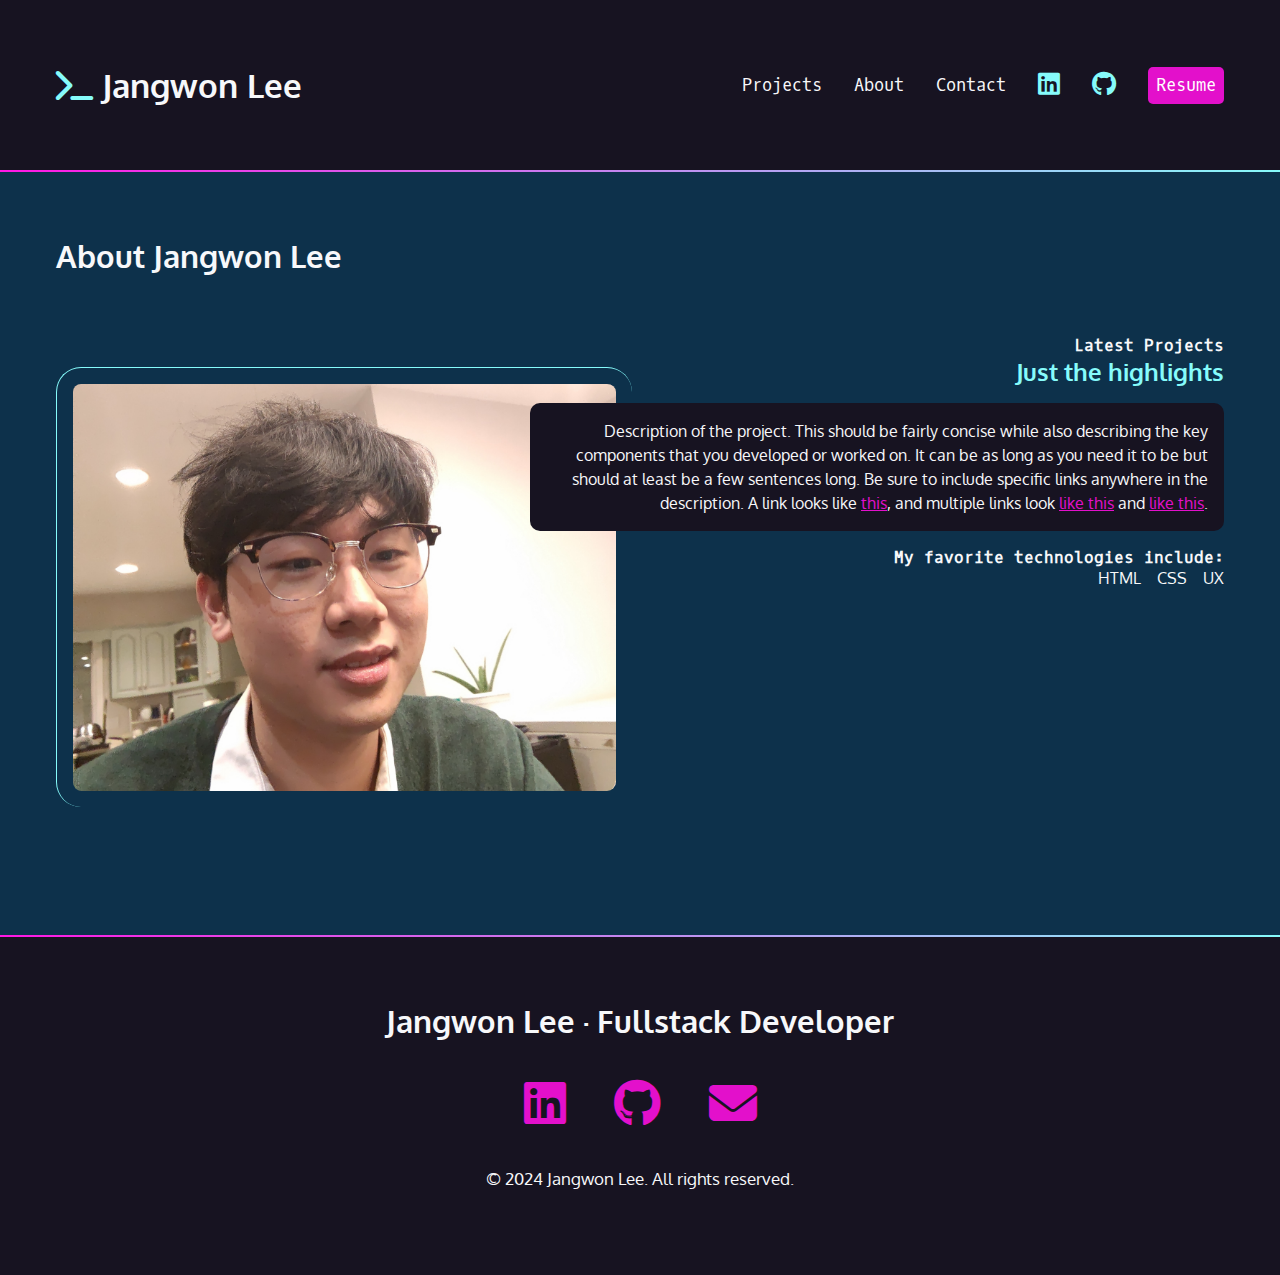
<file: about.html>
<!DOCTYPE html>
<html>
	<head>
		<link rel="preconnect" href="https://fonts.googleapis.com">
		<link rel="preconnect" href="https://fonts.gstatic.com" crossorigin>
		<link href="https://fonts.googleapis.com/css2?family=Oxygen&family=Oxygen+Mono&display=swap" rel="stylesheet">
		<link rel="stylesheet" href="styles.css">
		<link href="https://cdnjs.cloudflare.com/ajax/libs/font-awesome/6.5.1/css/all.min.css" rel="stylesheet">
		<title>Jangwon Lee's Portfolio Website</title>
	</head>
	<body>
		<nav>
			<ul>
				<li>
					<h1>
						<a href="index.html">
							<span class="fa-solid fa-terminal" aria-hidden="true"></span>
							<span>Jangwon Lee</span>
						</a>
					</h1>
				</li>
				<li><a href="index.html#projects">Projects</a></li>
				<li><a href="about.html">About</a></li>
				<li><a href="index.html#contact">Contact</a></li>
				<li>
					<a href="https://www.linkedin.com/in/jangwon-lee-98380014a/">
						<span class="fa-brands fa-linkedin" aria-hidden="true"></span>
						<span class="sr-only">LinkedIn</span>
					</a>
				</li>
				<li>
					<a href="https://github.com/johnbie">
						<span class="fa-brands fa-github" aria-hidden="true"></span>
						<span class="sr-only">Github</span>
					</a>
				</li>
				<li><a class="button">Resume</a></li>
			</ul>
		</nav>
		<div class="gradient"></div>
		<div class="section-blue">
			<section id="projects">
				<h2>About Jangwon Lee</h2>
				<article>
					<div class="text">
						<h4>Latest Projects</h4>
						<h3>Just the highlights</h3>
						<p class="blackbox">
							 Description of the project. This should be fairly concise while
				  also describing the key components that you developed or worked
				  on. It can be as long as you need it to be but should at least be
				  a few sentences long. Be sure to include specific links anywhere
				  in the description. A link looks like
				  <a href="https://frontendmasters.github.io/grid-flexbox-v2/">this</a>, and multiple links look <a href="#">like this</a> and
					<a href="#">like this</a>.
						</p>
						<h4>My favorite technologies include:</h4>
						<ul><li>HTML</li><li>CSS</li><li>UX</li></ul>
					</div>
					<img src="jangwon-lee-green.jpg" alt="Jangwon Lee wearing green.">
				</article>
			</section>
		</div>
		<div class="gradient"></div>
		<footer>
			<h2>Jangwon Lee · Fullstack Developer</h2>
			<ul>
				<li>
					<a href="https://www.linkedin.com/in/jangwon-lee-98380014a">
						<span class="fab fa-linkedin" aria-hidden="true"></span>
						<span class="sr-only">LinkedIn</span>
					</a>
				</li>
				<li>
					<a href="https://github.com/johnbie">
						<span class="fab fa-github" aria-hidden="true"></span>
						<span class="sr-only">Github</span>
					</a>
				</li>
				<li>
					<a href="mailto:johnqwerty.lee1@gmail.com">
						<span class="fas fa-envelope" aria-hidden="true"></span>
						<span class="sr-only">Email</span>
					</a>
				</li>
			</ul>
			<p><small>&copy 2024 Jangwon Lee. All rights reserved.</small></p>
		</footer>
	</body>
<html>
</file>
<file: styles.css>
:root {
    --black: #171321;
    --dkblue: #0d314b;
    --plum: #4b0d49;
    --hotmag: #ff17e4;
    --magenta: #e310cb;
    --aqua: #86fbfb;
    --white: #f7f8fa;
    --font-size: 1.3rem;
    --mono: "Oxygen mono", monospace;
    --sans: Oxygen, sans-serif;
}


/* border box model: https://css-tricks.com/box-sizing/ */
html {
    box-sizing: border-box;
}
*,
*::before,
*::after {
    box-sizing: inherit;
}

/* make body style consistent across _all_ browsers */
/* also, add fonts and colors */
body {
    padding: 0;
    margin: 0;
    overflow-y: scroll; /* always show scrollbar */
    font-family: var(--sans);
    background-color: var(--black);
    color: var(--white);
    font-size: var(--font-size);
}

h1, h2, h3 {
    margin: 0;
}

a {
    color: var(--magenta);
}
a:hover {
    color: var(--hotmag);
    text-decoration: none;
}

img {
    width: 100%;
}

nav {
    font-family: var(--mono);
    font-size: 80%;
    padding: 4rem 1rem;
}
nav h1 a {
    font-family: var(--sans);
}
nav h1 [class*="fa-"] {
    font-size: 100%;
    color: var(--aqua);
}
nav ul {
    list-style-type: none;
    padding: 0;
    margin: 0;
    display: flex;
    flex-flow: row wrap; /* we want the wraping flexibility */
    justify-content: center; /* horizontal alignment */
    align-items: center; /* vertical alignment */ 
    gap: 2rem; /* spacing between elements (new flex style type) */
}
nav li:first-child {
    flex-basis: 100%; /* as close to full as possible (kinda) */
    text-align: center;
}
nav [class*="fa-"] {
    font-size: 150%;
    color: var(--aqua);
}
nav a {
    color: var(--white);
    text-decoration: none;
    display: block;
}
nav a:hover,
nav [class*="fa-"]:hover {
    color: var(--magenta);
}

.button {
    background-color: var(--magenta);
    color: white;
    padding: 0.5rem;
    border-radius: 5px;
    font-family: var(--mono);
    text-decoration: none;
}
.button:hover {
    color: var(--white);
    background-color: var(--hotmag);
}

@media (min-width: 850px) {
    nav {
        max-width: 1200px;
        margin: 0 auto;
    }
    nav li:first-child {
        flex-basis: auto;
        text-align: left;
       
	   margin-right: auto
    }
}

/* background color divs */
.section-plum {
    background-color: var(--plum);
}
.section-blue {
    background-color: var(--dkblue);
}
.gradient {
	background: linear-gradient(90deg, rgba(255,23,228,1) 0%, rgba(134,251,251,1) 100%);
	height: 2px;
}

#intro {
    padding: 4rem 1rem 10rem 1rem; /* TRouBLe: top, right, bottom, left*/
    max-width: 1200px;
    margin: 0 auto;
}
#intro p {
    font-size: 1rem;
    line-height: 1.5; /* proportion; don't use units */
}
#intro .name {
    font-family: var(--mono);
}
.name span {
    font-family: var(--sans);
    font-size: 4rem;
    color: var(--aqua);
    display: block;
}
#intro h2 {
    font-size: 4rem;
}

/* projects */
#projects {
    padding: 4rem 1rem;
    max-width: 1200px;
    margin: 0 auto;
}
#projects h2 {
    font-size: 2.5 rem;
    margin-bottom: calc(2.5rem * 1.5);
}
#projects h3 {
    color: var(--aqua);
}
#projects h4 {
    font-size: 1rem;
    font-family: var(--mono);
    margin: 0;
}
.blackbox {
    background-color: var(--black);
    padding: 1rem;
    border-radius: 10px;
    font-size: 1rem;
    line-height: 1.5;
}
#projects ul {
    list-style-type: none;
    padding: 0;
    margin: 0;
    display: flex;
    flex-flow: row wrap;
    justify-content: flex-start;
    gap: 1rem;
    font-size: 1rem;
}
#projects img {
    margin: 2rem 0 4rem 0;
    border-left: 1px solid var(--aqua);
    border-top: 1px solid var(--aqua);
    border-radius: 25px;
    padding: 1rem;
}

@media (min-width: 550px) {
    article {
        display: grid;
        grid-template-columns: repeat(10, 1fr); /* 1fr repeated 10 times */
        gap: 1rem;
	}
	#projects img {
	    grid-column: 1/6; /* starts at 1, ends at 6 */
	    grid-row: 1/2; /* trigger overlap */
	}
	.text {
	    grid-column: 5/11; /* starts at 5, ends at 11 */
	    grid-row: 1/2; /* trigger overlap */
	    order: 2; /* text is "ordered" for later */
	    text-align: right;
	}
	#projects ul {
	    justify-content: flex-end;
	}
	#projects .reverse img {
	    grid-column: 6/11;
	    grid-row: 1/2; /* trigger overlap */
	}
	.reverse .text {
	    grid-column: 1/7;
	    text-align: left;
	}
	#projects .reverse ul {
	    justify-content: flex-start;
	}
} 

#contact {
    width: 400px;
    text-align: center;
    margin: 0 auto;
    padding: 3rem 0;
}
#contact p:last-child: {
    margin-top: 3rem;
}

footer {
    padding: 4rem 0;
    text-align: center;
}
footer ul {
    list-style-type: none;
    padding: 0;
    margin: 2rem 0;
    display: flex;
    flex-flow: row wrap;
    justify-content: center;
    gap: 3rem;
    font-size: 3rem;
}
@media (min-width 850px) {
    nav {
        max-width: 1200px;
        margin: 0 auto;
    }
    nav li:first-child {
        flex-basis: auto;
        text-align: left;
        margin-right: auto;
    }
}
</file>
